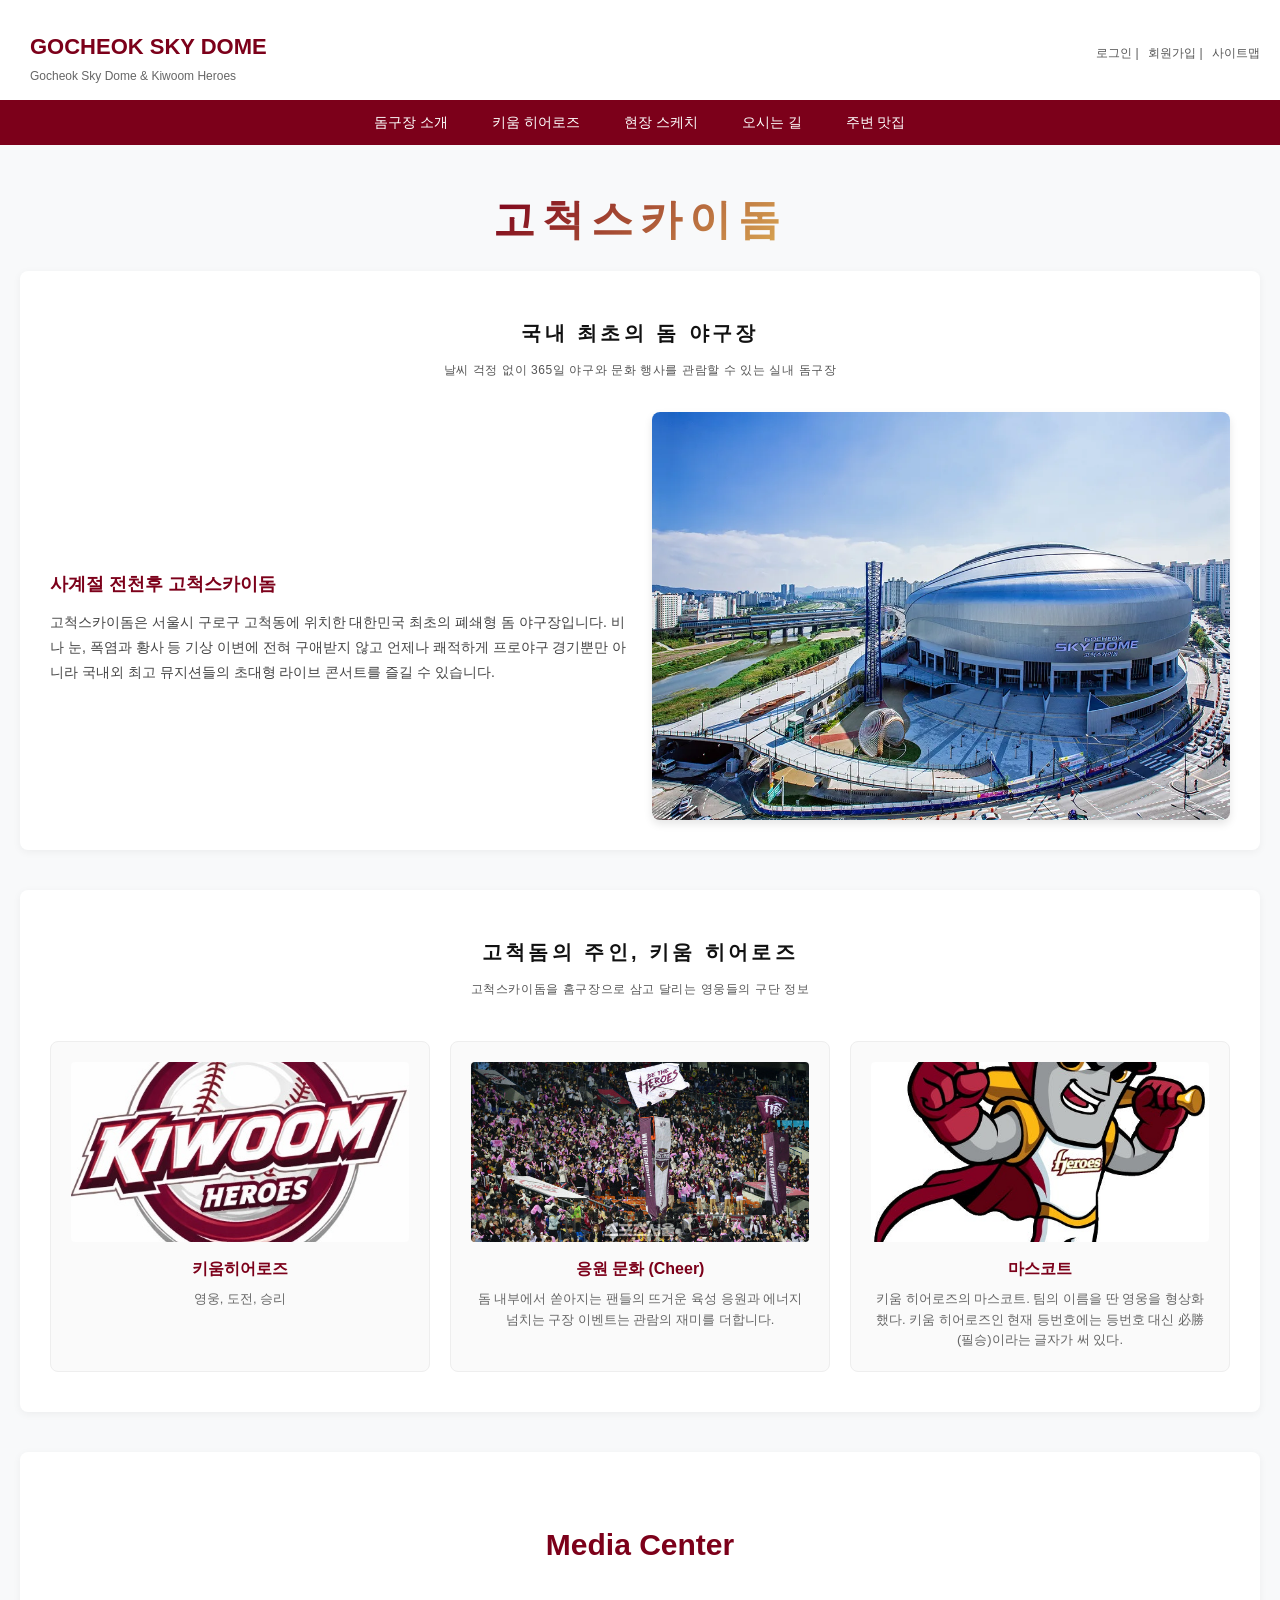
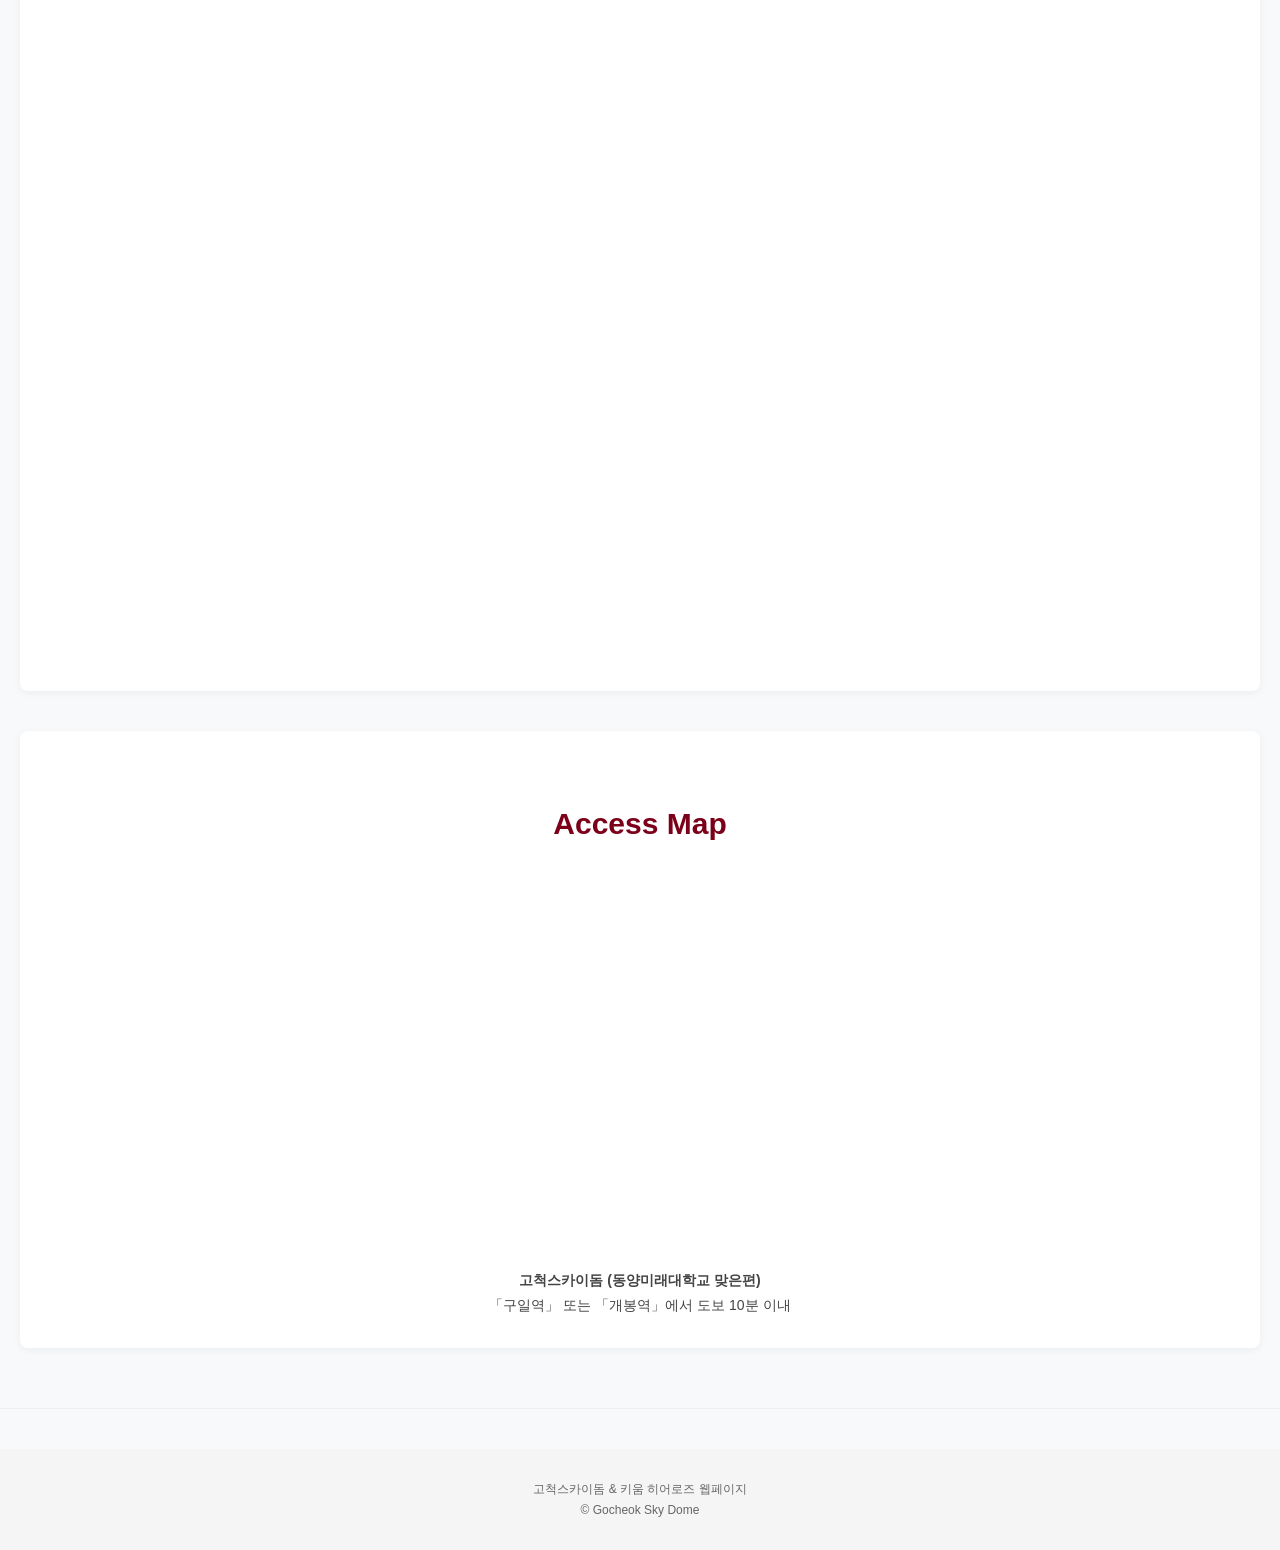
<file: index.html>
<!DOCTYPE html>
<html lang>

<head>
    <meta charset="UTF-8">
    <meta name="viewport" content="width=device-width, initial-scale=1.0">
    <title>고척스카이돔</title>
    <link rel="stylesheet" href="go.css">
</head>

<body class="subPage">

    <!-- 헤더 (ex-layout-04-02-position.html )에서 퍼왔뜸  -->
    <div id="header">
        <div id="logo">
            GOCHEOK SKY DOME
            <span>Gocheok Sky Dome & Kiwoom Heroes</span>
        </div>
        <ul id="top_menu">
            <li><a href="#">로그인 |</a></li>
            <li><a href="#">회원가입 |</a></li>
            <li><a href="#">사이트맵</a></li>
        </ul>
        <ul id="main_menu">
            <li><a href="#intro">돔구장 소개</a></li>
            <li><a href="#kiwoom">키움 히어로즈</a></li>
            <li><a href="#media">현장 스케치</a></li>
            <li><a href="#location">오시는 길</a></li>
            <li><a href="sub.html">주변 맛집</a></li>
        </ul>
    </div>

    <!-- 메인 (info.html)에서 퍼옴 -->
    <main>
        <header>
            <h1><span>고척스카이돔</span></h1>
        </header>

        <!-- [1] 돔구장 소개 영역 (ex-layout-01-flex.html) -->
        <section id="intro" class="content-section">
            <h2>국내 최초의 돔 야구장</h2>
            <p class="lead">날씨 걱정 없이 365일 야구와 문화 행사를 관람할 수 있는 실내 돔구장</p>

            <div class="hero">
                <div class="title">
                    <h4>사계절 전천후 고척스카이돔</h4>
                    <p>
                        고척스카이돔은 서울시 구로구 고척동에 위치한 대한민국 최초의 폐쇄형 돔 야구장입니다.
                        비나 눈, 폭염과 황사 등 기상 이변에 전혀 구애받지 않고 언제나 쾌적하게
                        프로야구 경기뿐만 아니라 국내외 최고 뮤지션들의 초대형 라이브 콘서트를 즐길 수 있습니다.
                    </p>
                </div>
                <div class="image">
                    <img src="/dom.webp" alt="고척스카이돔">
                </div>
            </div>
        </section>

        <!-- [2] 키움 히어로즈 소개 영역 (ex-layout-02-grid.html) -->
        <section id="kiwoom" class="content-section">
            <h2>고척돔의 주인, 키움 히어로즈</h2>
            <p class="lead">고척스카이돔을 홈구장으로 삼고 달리는 영웅들의 구단 정보</p>

            <div class="container">
                <div class="grid">
                    <!-- 첫번째 카드 -->
                    <div class="item">
                        <img src="/kiwoom.jfif" alt="구단">
                        <h4>키움히어로즈</h4>
                        <p>영웅, 도전, 승리</p>
                    </div>
                    <!-- 두번째 카드 -->
                    <div class="item">
                        <img src="/cheer.jfif" alt="응원">
                        <h4>응원 문화 (Cheer)</h4>
                        <p>돔 내부에서 쏟아지는 팬들의 뜨거운 육성 응원과 에너지 넘치는 구장 이벤트는 관람의 재미를 더합니다.</p>
                    </div>
                    <!-- 세번째 카드 -->
                    <div class="item">
                        <img src="/mascot.jfif" alt="마스코트">
                        <h4>마스코트</h4>
                        <p>키움 히어로즈의 마스코트. 팀의 이름을 딴 영웅을 형상화했다. 키움 히어로즈인 현재 등번호에는 등번호 대신 必勝(필승)이라는 글자가 써 있다.</p>
                    </div>
                </div>
            </div>
        </section>

        <!-- [3] 유튜브 영상 영역 (ex-05-02-youtube.html) -->
        <section id="media" class="content-section">
            <h3>Media Center</h3>
            <div class="video-controller">
                <iframe width="560" height="315" src="https://www.youtube.com/embed/J0biahHIbrw?si=GzTURaUyUMVaQlm1"
                    title="YouTube video player" frameborder="0"
                    allow="accelerometer; autoplay; clipboard-write; encrypted-media; gyroscope; picture-in-picture; web-share"
                    referrerpolicy="strict-origin-when-cross-origin" allowfullscreen></iframe>
        </section>

        <!-- [4] 오시는길 영역 (info.html ) -->
        <section id="location" class="content-section">
            <h3>Access Map</h3>
            <p class="map">
                <iframe
                    src="https://www.google.com/maps/embed?pb=!1m18!1m12!1m3!1d3165.417806144053!2d126.86487381744382!3d37.49806290000001!2m3!1f0!2f0!3f0!3m2!1i1024!2i768!4f13.1!3m3!1m2!1s0x357c9d6549604903%3A0xc28629c08ed0fc25!2z6rOg7LKZ7Iqk7Lm07J2064-U!5e0!3m2!1sko!2skr!4v1781456393899!5m2!1sko!2skr"
                    width="600" height="450" style="border:0;" allowfullscreen="" loading="lazy"
                    referrerpolicy="no-referrer-when-downgrade"></iframe>
            </p>
            <div class="map-info-text">
                <strong>고척스카이돔 (동양미래대학교 맞은편)</strong><br>
                「구일역」 또는 「개봉역」에서 도보 10분 이내<br>
            </div>
        </section>
    </main>


    <footer>
        <p>
            고척스카이돔 & 키움 히어로즈 웹페이지<br>
            &copy; Gocheok Sky Dome
    </footer>

</body>

</html>
</file>
<file: go.css>
reset.css
::before,
::after {
    box-sizing: border-box;
    border-style: solid;
    border-width: 0;
}

html {
    line-height: 1.15;
    -webkit-text-size-adjust: 100%;
    -webkit-tap-highlight-color: transparent;
}

body {
    margin: 0;
    background-color: #f8f9fa;
    font-family: 'Catamaran', 'Noto Sans KR', '맑은 고딕', sans-serif;
    font-size: 16px;
    line-height: 1.5;
    color: #2c2c2c;
}

main {
    display: block;
}

p,
iframe,
figure,
dl,
ul,
ol {
    margin: 0;
}

ul,
ol {
    list-style-type: none;
}

a {
    text-decoration: none;
    color: inherit;
}

img {
    max-width: 100%;
    height: auto;
    vertical-align: middle;
}

/*  ex-layout-04-02-position.html (헤더 영역) */
#header {
    height: 135px;
    position: relative;
    background-color: #ffffff;
    border-bottom: 3px solid #7c001a;
}

#logo {
    position: relative;
    top: 30px;
    left: 30px;
    font-size: 22px;
    font-weight: bold;
    color: #7c001a;
}

#logo span {
    font-size: 12px;
    color: #666666;
    font-weight: normal;
    display: block;
    margin-top: 4px;
}

#top_menu {
    position: absolute;
    top: 40px;
    right: 20px;
}

#top_menu li {
    display: inline;
    font-size: 12px;
    color: #555555;
    margin-left: 5px;
}

#main_menu {
    position: relative;
    top: 30px;
    font-size: 14px;
    color: #ffffff;
    background-color: #7c001a;
    margin-top: 15px;
    padding: 12px;
    text-align: center;
}

#main_menu li {
    padding: 0 20px 0 20px;
    display: inline;
}

#main_menu li a:hover {
    color: #ffcc00;
}

/* info.css (서브페이지 공통 ) */
.subPage header h1 {
    text-align: center;
    font-size: 42px;
    font-weight: 700;
    letter-spacing: .17em;
    text-transform: uppercase;
    margin-top: 50px;
    margin-bottom: 20px;
}

.subPage header h1 span {
    background-image: linear-gradient(135deg, #7c001a 0%, #d9a752 100%);
    -webkit-background-clip: text;
    -moz-background-clip: text;
    background-clip: text;
    color: transparent;
}

.subPage h2 {
    font-size: 20px;
    font-weight: 700;
    text-align: center;
    letter-spacing: .17em;
    margin-bottom: 10px;
    color: #111111;
}

.subPage .lead {
    text-align: center;
    margin-bottom: 30px;
    font-size: 12px;
    letter-spacing: .05em;
    line-height: 2;
    color: #555555;
}

.subPage h3 {
    font-size: 30px;
    font-weight: 700;
    text-align: center;
    margin-top: 40px;
    margin-bottom: 30px;
    color: #7c001a;
}

.subPage main {
    padding: 0 20px;
}

/* 섹션 컨테이너 공통 디자인 */
.content-section {
    background-color: #ffffff;
    padding: 30px;
    border-radius: 8px;
    margin-bottom: 40px;
    box-shadow: 0 2px 8px rgba(0, 0, 0, 0.05);
}

/* ex-layout-01-flex.html 반영 (소개 영역 - 1:1 배치) */
.hero {
    display: flex;
    align-items: center;
    justify-content: center;
    gap: 24px;
}

.title,
.image {
    flex: 1;
}

.title h4 {
    font-size: 18px;
    font-weight: bold;
    margin-bottom: 12px;
    color: #7c001a;
}

.title p {
    font-size: 14px;
    line-height: 1.8;
    color: #444444;
}

.image img {
    width: 100%;
    border-radius: 8px;
    box-shadow: 0 4px 8px rgba(0, 0, 0, 0.1);
}

/* ex-layout-02-grid.html 반영 (그리드 반응형 카드 레이아웃) */
.container {
    width: 100%;
    max-width: 1200px;
    margin: 0 auto;
    padding: 10px 0;
}

.grid {
    display: grid;
    gap: 20px;
}

/* 모바일 기본 1단 */
.grid {
    grid-template-columns: 1fr;
}

.item {
    background-color: #fafafa;
    padding: 20px;
    border: 1px solid #eeeeee;
    border-radius: 8px;
    text-align: center;
}

.item h4 {
    font-size: 16px;
    font-weight: bold;
    margin: 15px 0 8px 0;
    color: #7c001a;
}

.item p {
    font-size: 13px;
    color: #666666;
    line-height: 1.6;
}

.item img {
    width: 100%;
    height: 180px;
    object-fit: cover;
    border-radius: 4px;
}

/* info.css 지도 및 ex-05-02-youtube.html 동영상 처리 */
.map iframe {
    width: 100%;
    height: 350px;
    border: 0;
    border-radius: 8px;
    margin-top: 20px;
}

.map-info-text {
    text-align: center;
    font-size: 14px;
    line-height: 1.8;
    margin-top: 15px;
    color: #444444;
}

.video-controller {
    position: relative;
    padding-top: 56.25%;
    height: 0;
    overflow: hidden;
    border-radius: 8px;
}

.video-controller iframe {
    position: absolute;
    top: 0;
    left: 0;
    width: 100%;
    height: 100%;
    border: 0;
}

/* footer 스타일 (info.css 반영)  */
footer {
    margin-top: 60px;
    padding-top: 40px;
    text-align: center;
    border-top: 1px solid #eeeeee;
}

footer p {
    background-color: #f5f5f5;
    padding: 30px 20px;
    font-size: 12px;
    color: #666666;
    line-height: 1.7;
}

/* 반응형 미디어쿼리 (ex-layout-01-flex & ex-layout-02-grid & ex-layout-03) */

/* 태블릿 - ex-layout-02-grid.html  */
@media (min-width: 768px) {
    .grid {
        grid-template-columns: repeat(2, 1fr);
    }
}

/* 데스크톱 - ex-layout-02-grid.html  */
@media (min-width: 1024px) {
    .grid {
        grid-template-columns: repeat(3, 1fr);
    }
}

/* 모바일 - ex-layout-01-flex.html */
@media (max-width: 600px) {
    .hero {
        flex-direction: column;
        /* 세로 쌓기 */
        text-align: center;
        /* 텍스트 가운데 */
    }

    .image {
        order: -1;
        /* 이미지가 위로 올라오게 */
    }

    #header {
        height: auto;
        padding-bottom: 20px;
    }

    #logo {
        position: static;
        text-align: center;
        margin-top: 20px;
    }

    #top_menu {
        position: static;
        text-align: center;
        margin-top: 10px;
    }

    #main_menu {
        position: static;
        margin-top: 15px;
    }

    #main_menu li {
        padding: 0 10px;
        font-size: 12px;
    }

    .subPage header h1 {
        font-size: 32px;
    }
}
</file>
